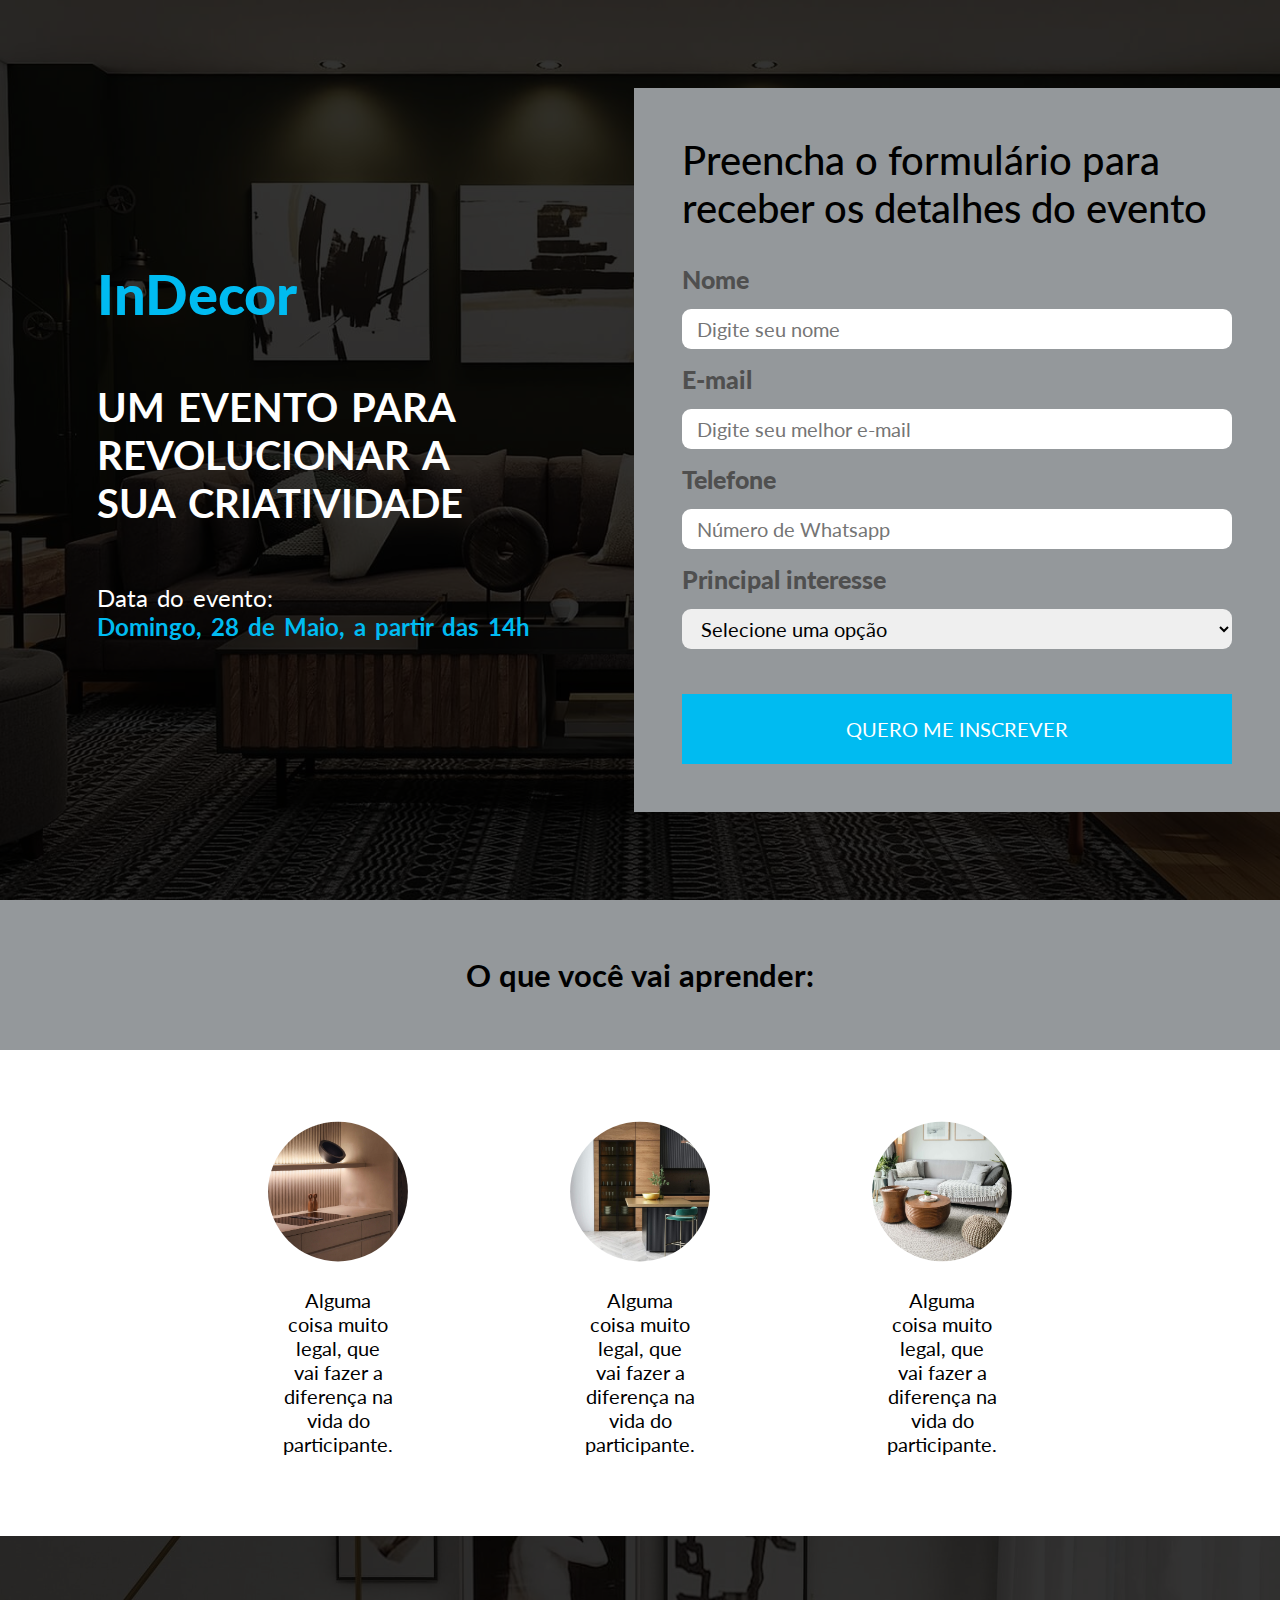
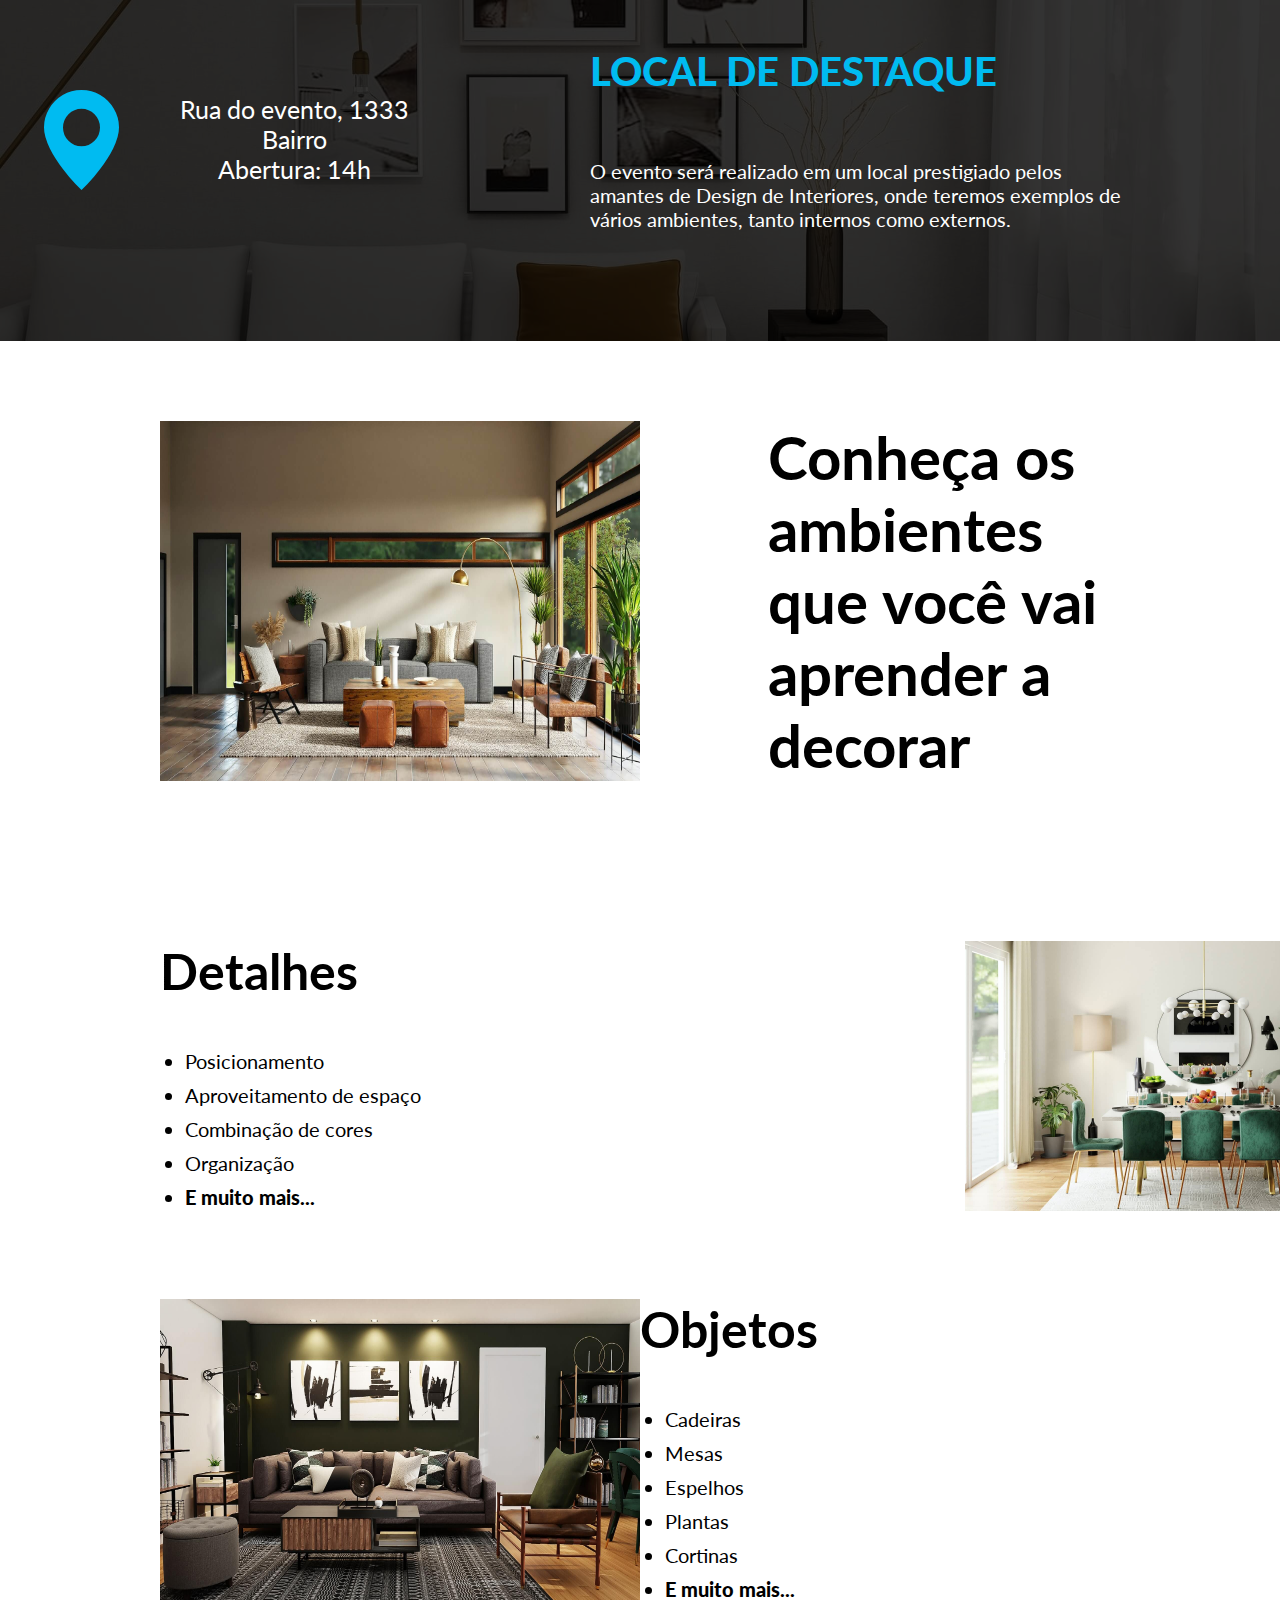
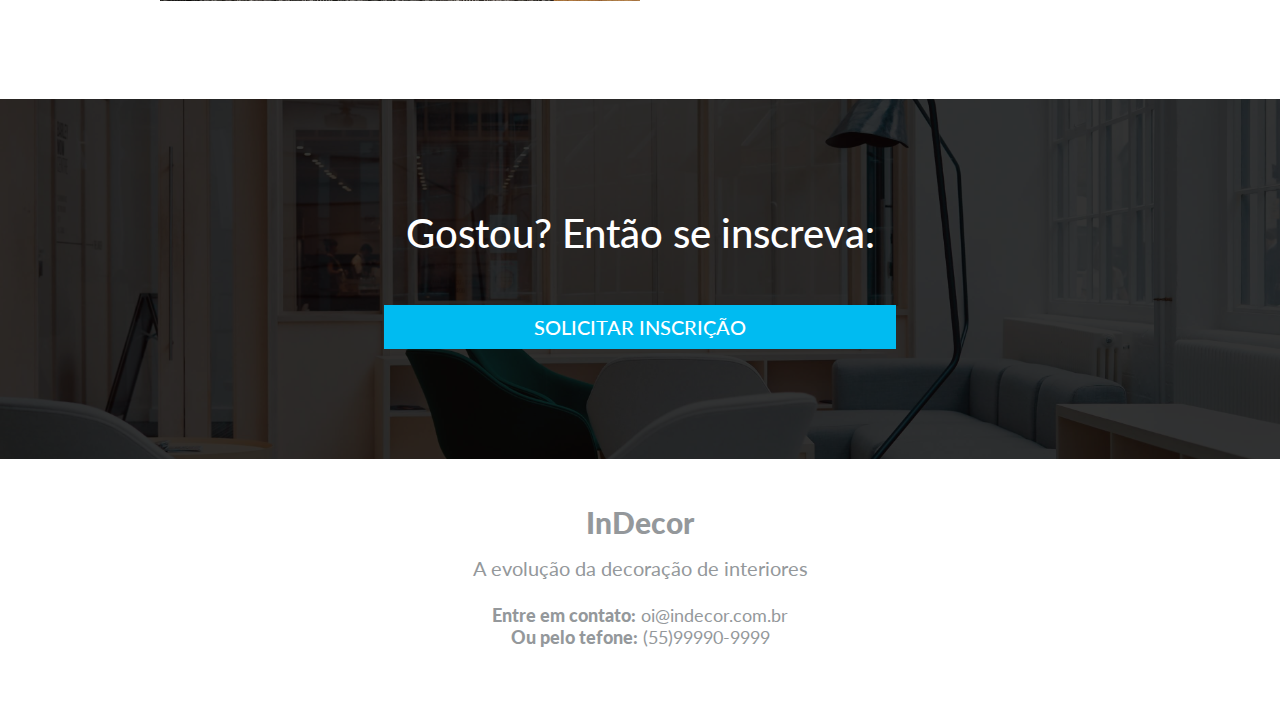
<file: index.html>
<!DOCTYPE html>
<html lang="en">
  <head>
    <meta charset="UTF-8" />
    <meta http-equiv="X-UA-Compatible" content="IE=edge" />
    <meta name="viewport" content="width=device-width, initial-scale=1.0" />
    <title>InDecor</title>
    <!-- Text font -->
    <link rel="stylesheet" href="./css/styles.css" />
    <link rel="preconnect" href="https://fonts.googleapis.com" />
    <link rel="preconnect" href="https://fonts.gstatic.com" crossorigin />
    <link
      href="https://fonts.googleapis.com/css2?family=Lato:ital,wght@0,100;0,300;0,400;0,700;0,900;1,100;1,300;1,400;1,700;1,900&display=swap"
      rel="stylesheet"
    />
    <!-- Icons Font -->
    <link
      rel="stylesheet"
      href="https://cdn.jsdelivr.net/npm/bootstrap-icons@1.8.1/font/bootstrap-icons.css"
    />
  </head>
  <body>
    <header id="header">
      <div id="box_1">
        <div class="information">
          <h1>InDecor</h1>
          <h2>um evento para revolucionar a sua criatividade</h2>
          <div class="date">
            <p class="date_1">Data do evento:</p>
            <p class="date_2">Domingo, 28 de Maio, a partir das 14h</p>
          </div>
        </div>
      </div>
      <div id="box_1">
        <div id="form_box">
          <h3>Preencha o formulário para receber os detalhes do evento</h3>
          <div class="box_form">
            <form action="">
              <label for="name">Nome</label>
              <input type="text" placeholder="Digite seu nome" />
              <label for="email">E-mail</label>
              <input type="text" placeholder="Digite seu melhor e-mail" />
              <label for="Telefone">Telefone</label>
              <input type="tel" placeholder="Número de Whatsapp" />
              <label for="interesses">Principal interesse</label>
              <select name="interesses" id="i_interesses">
                <option value="" disabled selected>Selecione uma opção</option>
                <option value="1">Posicionamento</option>
                <option value="2">Aproveitamento de espaço</option>
                <option value="3">Combinação de cores</option>
                <option value="4">Organização</option>
              </select>
              <button type="submit">quero me inscrever</button>
            </form>
          </div>
        </div>
      </div>
    </header>
    <main id="learn">
      <div class="info-upper">
        <h2>O que você vai aprender:</h2>
      </div>
      <div class="three-boxes">
        <div class="information-box">
          <img class="box-image" src="./images/sqr-1.jpg" alt="image1" />
          <p>
            Alguma coisa muito legal, que vai fazer a diferença na vida do
            participante.
          </p>
        </div>
        <div class="information-box">
          <img class="box-image" src="./images/sqr-2.jpg" alt="image1" />
          <p>
            Alguma coisa muito legal, que vai fazer a diferença na vida do
            participante.
          </p>
        </div>
        <div class="information-box">
          <img class="box-image" src="./images/sqr-3.jpg" alt="image1" />
          <p>
            Alguma coisa muito legal, que vai fazer a diferença na vida do
            participante.
          </p>
        </div>
      </div>
    </main>
    <section id="location">
      <div id="box_1">
        <div class="info-location">
          <i class="bi bi-geo-alt-fill"></i>
          <div class="address">
            <p>Rua do evento, 1333</p>
            <p>Bairro</p>
            <p>Abertura: 14h</p>
          </div>
        </div>
      </div>
      <div id="box_1">
        <div class="info-location-2">
          <h1>Local de destaque</h1>
          <p>
            O evento será realizado em um local prestigiado pelos amantes de
            Design de Interiores, onde teremos exemplos de vários ambientes,
            tanto internos como externos.
          </p>
        </div>
      </div>
    </section>
    <section id="environments">
      <img src="./images/hrz-3.jpg" alt="" />
      <h1>Conheça os ambientes que você vai aprender a decorar</h1>
    </section>
    <section id="content-learn">
      <section id="details">
        <div class="list">
          <h3>Detalhes</h3>
          <ul>
            <li>Posicionamento</li>
            <li>Aproveitamento de espaço</li>
            <li>Combinação de cores</li>
            <li>Organização</li>
            <li class="special">E muito mais...</li>
          </ul>
        </div>
        <img src="./images/hrz-4.jpg" alt="" />
      </section>
      <section id="objects">
        <img src="./images/hrz-5.jpg" alt="" />
        <div class="list">
          <h3>Objetos</h3>
          <ul>
            <li>Cadeiras</li>
            <li>Mesas</li>
            <li>Espelhos</li>
            <li>Plantas</li>
            <li>Cortinas</li>
            <li class="special">E muito mais...</li>
          </ul>
        </div>
      </section>
    </section>
    <section id="enrollment">
      <h2>Gostou? Então se inscreva:</h2>
      <a href="#form_box">solicitar inscrição</a>
    </section>
    <footer id="evolution">
      <div class="title-subtitle">
        <h2>InDecor</h2>
        <p>A evolução da decoração de interiores</p>
      </div>
      <div class="contact">
        <p><span>Entre em contato:</span> oi@indecor.com.br</p>
        <p><span>Ou pelo tefone:</span> (55)99990-9999</p>
      </div>
    </footer>
  </body>
</html>
</file>
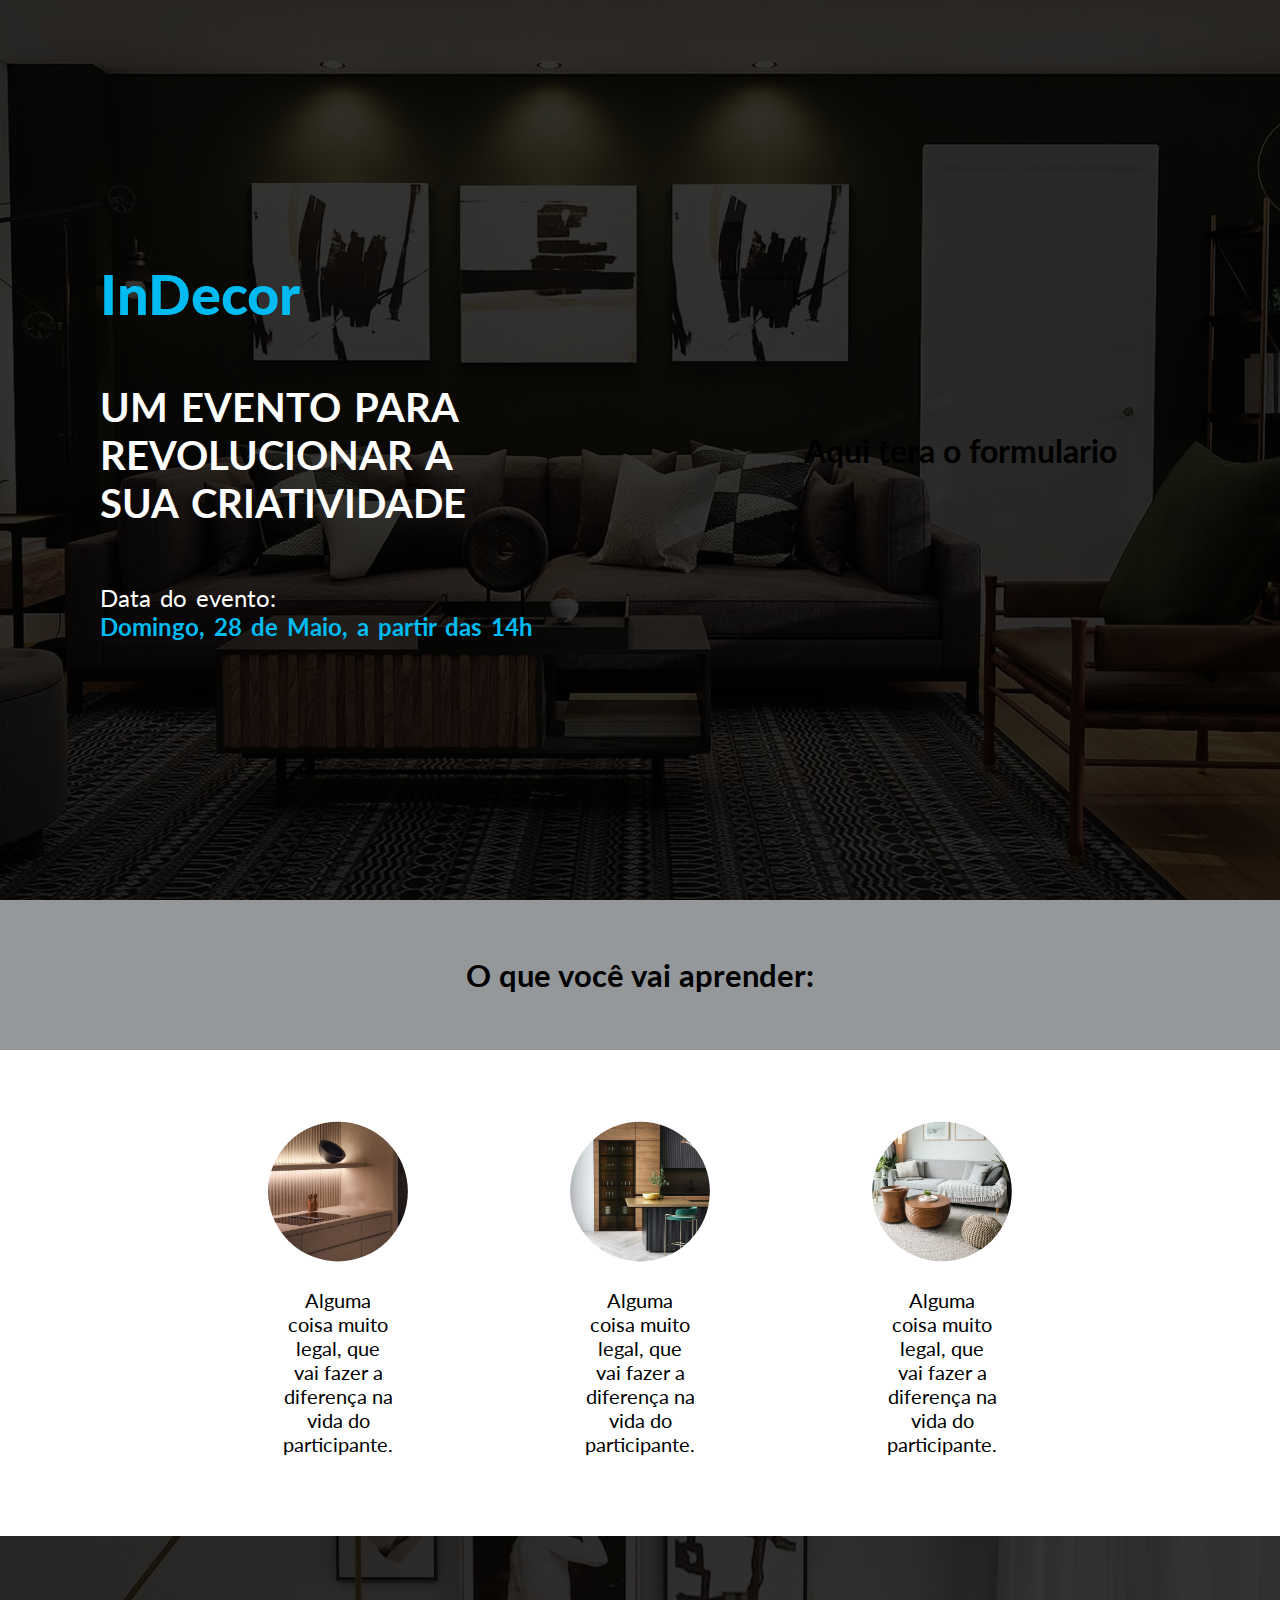
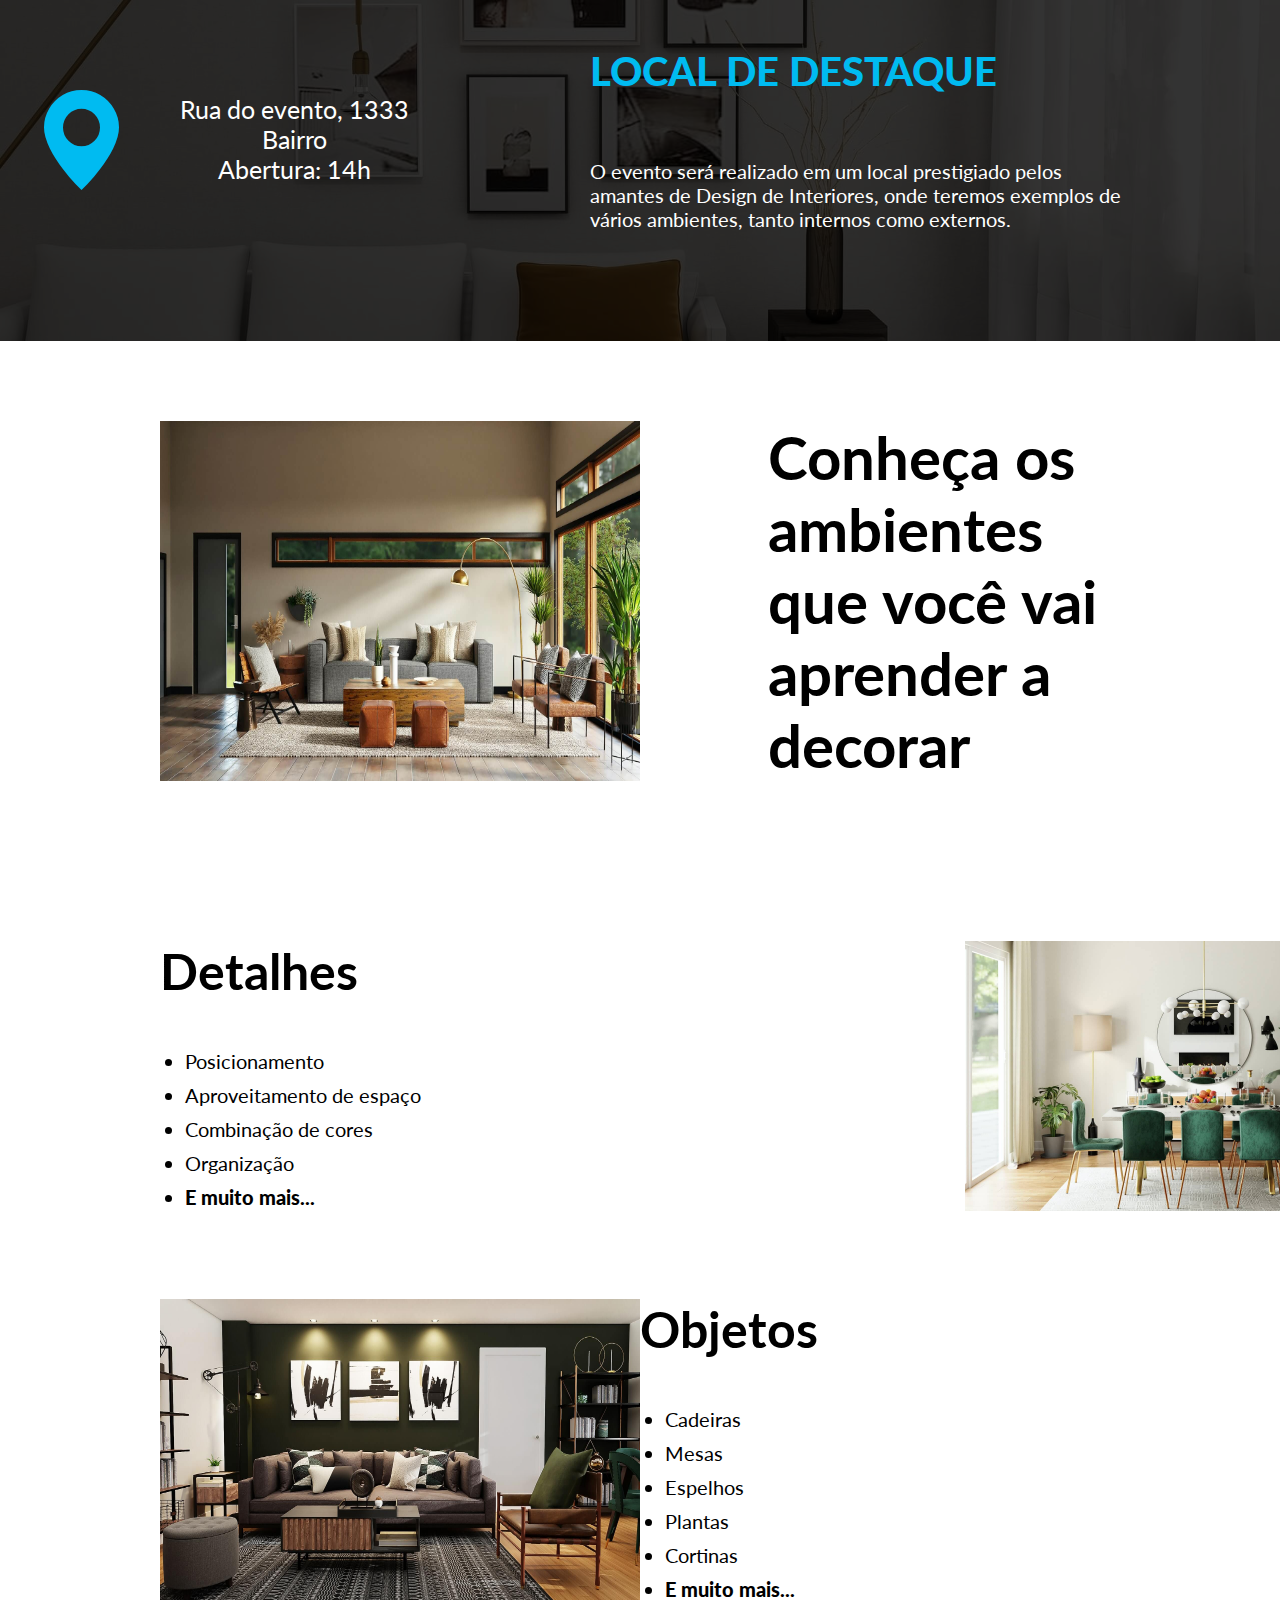
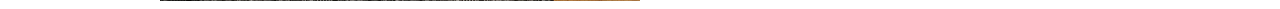
<file: indexInDecor.html>
<!DOCTYPE html>
<html lang="en">
  <head>
    <meta charset="UTF-8" />
    <meta http-equiv="X-UA-Compatible" content="IE=edge" />
    <meta name="viewport" content="width=device-width, initial-scale=1.0" />
    <title>InDecor</title>
    <!-- Text font -->
    <link rel="stylesheet" href="css/styles.css" />
    <link rel="preconnect" href="https://fonts.googleapis.com" />
    <link rel="preconnect" href="https://fonts.gstatic.com" crossorigin />
    <link
      href="https://fonts.googleapis.com/css2?family=Lato:ital,wght@0,100;0,300;0,400;0,700;0,900;1,100;1,300;1,400;1,700;1,900&display=swap"
      rel="stylesheet"
    />
    <!-- Icons Font -->
    <link
      rel="stylesheet"
      href="https://cdn.jsdelivr.net/npm/bootstrap-icons@1.8.1/font/bootstrap-icons.css"
    />
  </head>
  <body>
    <header id="header">
      <div id="box_1">
        <div class="information">
          <h1>InDecor</h1>
          <h2>um evento para revolucionar a sua criatividade</h2>
          <div class="date">
            <p class="date_1">Data do evento:</p>
            <p class="date_2">Domingo, 28 de Maio, a partir das 14h</p>
          </div>
        </div>
      </div>
      <div id="box_1">
        <div class="form">
          <h1>Aqui tera o formulario</h1>
        </div>
      </div>
    </header>
    <main id="learn">
      <div class="info-upper">
        <h2>O que você vai aprender:</h2>
      </div>
      <div class="three-boxes">
        <div class="information-box">
          <img class="box-image" src="../images/sqr-1.jpg" alt="image1">
          <p>Alguma coisa muito legal, que vai fazer a diferença na vida do participante.</p>
        </div>
        <div class="information-box">
          <img class="box-image" src="../images/sqr-2.jpg" alt="image1">
          <p>Alguma coisa muito legal, que vai fazer a diferença na vida do participante.</p>
        </div>
        <div class="information-box">
          <img class="box-image" src="../images/sqr-3.jpg" alt="image1">
          <p>Alguma coisa muito legal, que vai fazer a diferença na vida do participante.</p>
        </div>
      </div>
    </main>
    <section id="location">
      <div id="box_1">
        <div class="info-location">
          <i class="bi bi-geo-alt-fill"></i>
          <div class="address">
            <p>Rua do evento, 1333</p>
            <p>Bairro</p>
            <p>Abertura: 14h</p>
          </div>
        </div>
      </div>
      <div id="box_1">
        <div class="info-location-2">
          <h1>Local de destaque</h1>
          <p>O evento será realizado em um local prestigiado pelos amantes de Design de Interiores, onde teremos exemplos de vários ambientes, tanto internos como externos.</p>
        </div>
      </div>
    </section>
    <section id="environments">
      <img src="../images/hrz-3.jpg" alt="">
      <h1>Conheça os ambientes que você vai aprender a decorar</h1>
    </section>
    <section id="content-learn">
      <section id="details">
        <div class="list">
          <h3>Detalhes</h3>
          <ul>
            <li>Posicionamento</li>
            <li>Aproveitamento de espaço</li>
            <li>Combinação de cores</li>
            <li>Organização</li>
            <li class="special">E muito mais...</li>
          </ul>
        </div>
        <img src="../images/hrz-4.jpg" alt="">
      </section>
      <section id="objects">
        <img src="../images/hrz-5.jpg" alt="">
        <div class="list">
          <h3>Objetos</h3>
          <ul>
            <li>Cadeiras</li>
            <li>Mesas</li>
            <li>Espelhos</li>
            <li>Plantas</li>
            <li>Cortinas</li>
            <li class="special">E muito mais...</li>
          </ul>
        </div>
      </section>
    </section>
  </body>
</html>
</file>
<file: css/styles.css>
:root {
  --main-color: #00bbf1;
  --secondery-color: #94989b;
  --primary-text-color: #ffffff;
  --secondery-text-color: #4f4f4f;
  --third-text-color: #000;
}

* {
  font-family: "Lato";
  box-sizing: border-box;
  padding: 0;
  margin: 0;
}

img {
  width: 100%;
}

/* ---------------------------- Header ------------------------------------------------------- */

#header {
  background-image: url(../images/hrz-5.jpg);
  display: flex;
  min-height: 100vh;
  background-position: center;
  background-size: cover;
  background-color: rgba(0, 0, 0, 0.8);
  background-blend-mode: multiply;
  align-items: center;
  justify-content: center;
}

#box_1 {
  /* Flex: 1 = foi utilizado para que as duas div com id box_1 tenha o mesmo tamanho */
  flex: 1;
  display: flex;
  justify-content: center;
  align-items: center;
}

#header .information {
  display: flex;
  flex-direction: column;
  align-items: left;
  justify-content: center;
  word-spacing: 3px;
  gap: 3.5rem;
}

#header .information h1 {
  color: var(--main-color);
  font-weight: 1000;
  font-size: 3.5rem;
}

#header .information h2 {
  color: var(--primary-text-color);
  font-weight: bold;
  text-transform: uppercase;
  font-size: 2.5rem;
  width: 440px;
}

#header .information .date {
  font-size: 1.5rem;
}

#header .information .date_1 {
  color: var(--primary-text-color);
}

#header .information .date_2 {
  color: var(--main-color);
  font-weight: bolder;
}

/* ------------------------------------------------------------------------------- */
#form_box {
  display: flex;
  flex-direction: column;
  background-color: var(--secondery-color);
  padding: 3rem;
  gap: 2rem;
}

#form_box h3{
  color: var(--third-text-color);
  font-size: 40px;
  font-weight: 500;
  width: 550px;
}

.box_form form {
  display: flex;
  flex-direction: column;
  font-size: 25px;
  color: var(--secondery-text-color);
  font-weight: 1000;
  gap: 15px;
}

.box_form input{
  height: 40px;
  border: none;
  border-radius: 9px;
  font-size: 20px;
  padding: 0px 0px 0px 15px;
}

.box_form select{
  height: 40px;
  border: none;
  border-radius: 9px;
  font-size: 20px;
  padding: 0px 0px 0px 15px;
}

.box_form button{
  margin: 30px 0px 0px 0px;
  height: 70px;
  background-color: var(--main-color);
  color: var(--primary-text-color);
  border: none;
  font-size: 20px;
  text-transform: uppercase;
  cursor: pointer;
  transition: 0.3s;
}

button:hover{
  background-color: #008ab1;
}

/* ------------------------------------main--------------------------------------- */

#learn {
  display: flex;
  flex-direction: column;
}

#learn .info-upper {
  display: flex;
  justify-content: center;
  align-items: center;
  color: var(--third-text-color);
  background-color: var(--secondery-color);
  height: 150px;
  font-size: 1.3rem;
}

#learn .three-boxes {
  display: flex;
  align-items: center;
  justify-content: center;
  gap: 10rem;
  margin: 4rem 20rem;
}

#learn .box-image {
  clip-path: circle(47%);
}

.three-boxes .information-box p {
  display: flex;
  justify-content: center;
  align-items: center;
  text-align: center;
  margin: 1rem;
  font-size: 20px;
}

/* ------------------------------------location----------------------------------------- */

#location {
  background-image: url(../images/hrz-1.jpg);
  display: flex;
  min-height: 45vh;
  background-position: center;
  background-size: cover;
  background-color: rgba(0, 0, 0, 0.8);
  background-blend-mode: multiply;
  align-items: center;
  justify-content: center;
}

.info-location {
  display: flex;
  justify-content: center;
  align-items: center;
  gap: 3rem;
  margin: 0px 150px 0px 0px;
}

.info-location i {
  color: var(--main-color);
  font-size: 100px;
}

.info-location .address {
  display: flex;
  color: var(--primary-text-color);
  align-items: center;
  justify-content: center;
  flex-direction: column;
  text-align: center;
  font-size: 25px;
}

.info-location-2 {
  display: flex;
  flex-direction: column;
  gap: 4rem;
  margin: 0px 150px 0px 0px;
}

.info-location-2 h1 {
  color: var(--main-color);
  font-size: 40px;
  text-transform: uppercase;
  font-weight: 1000;
}

.info-location-2 p {
  color: var(--primary-text-color);
  font-size: 20px;
  width: 540px;
}

/* -------------------------- environments ---------------------------------------------- */

#environments {
  display: flex;
  margin: 5rem 10rem;
  gap: 8rem;
}

#environments img {
  max-width: 50%;
}

#environments h1 {
  display: flex;
  align-items: flex-start;
  justify-content: center;
  font-size: 60px;
  color: var(--third-text-color);
  font-weight: 700;
  width: 600px;
}

/* ----------------------------------- content-learn ----------------------------------------- */

.special {
  font-weight: 1000;
}

#content-learn {
  display: flex;
  flex-direction: column;
  justify-content: center;
  align-items: center;
  gap: 5rem;
}

/* details */

#details {
  display: flex;
  justify-content: space-evenly;
  margin: 5rem 10rem 0rem 10rem;
  gap: 30rem;
}

#details img {
  display: flex;
  max-width: 50%;
}

#details .list {
  display: flex;
  flex-direction: column;
  gap: 3rem;
}

.list h3 {
  display: flex;
  font-size: 50px;
  font-weight: bold;
}

.list ul {
  display: flex;
  flex-direction: column;
  gap: 10px;
  font-size: 20px;
  margin: 0px 0px 0px 25px;
  width: 300px;
}

/* objects */

#objects {
  display: flex;
  justify-content: space-between;
  margin: 0.5rem 10rem;
}

#objects img {
  display: flex;
  max-width: 50%;
}

#objects .list {
  display: flex;
  flex-direction: column;
  gap: 3rem;
  margin: 0px 350px 0px 0px;
}

/* -----------------------------------enrollment--------------------------*/

#enrollment {
  background-image: url(../images/hrz-6.jpg);
  background-position: center;
  background-size: cover;
  min-height: 40vh;
  margin: 90px 0px 45px 0px;
  display: flex;
  align-items: center;
  flex-direction: column;
  justify-content: center;
  background-color: rgba(0, 0, 0, 0.8);
  background-blend-mode: multiply;
  gap: 3rem;
}

#enrollment h2 {
  color: var(--primary-text-color);
  font-size: 40px;
  font-weight: 500;
}

#enrollment a {
  display: flex;
  justify-content: center;
  background-color: var(--main-color);
  color: var(--primary-text-color);
  text-decoration: none;
  padding: 10px 150px;
  font-size: 20px;
  text-transform: uppercase;
  font-weight: 500;
  transition: 0.3s;
}

#enrollment a:hover {
  background-color: #008ab1;
}


/* ---------------------------------------------------- evolution -------------------------------- */

#evolution {
  display: flex;
  flex-direction: column;
  align-items: center;
  justify-content: center;
  gap: 1.5rem;
  margin: 0px 0px 70px 0px;
  color: var(--secondery-color);
}

#evolution .title-subtitle {
  display: flex;
  flex-direction: column;
  align-items: center;
  gap: 1rem;
}

.title-subtitle h2 {
  font-size: 30px;
  font-weight: 1000;
}

.title-subtitle p {
  font-size: 20px;
}

#evolution .contact {
  display: flex;
  flex-direction: column;
  align-items: center;
}
.contact {
  font-size: 18px;
}

.contact span {
  font-weight: 1000;
}
</file>
